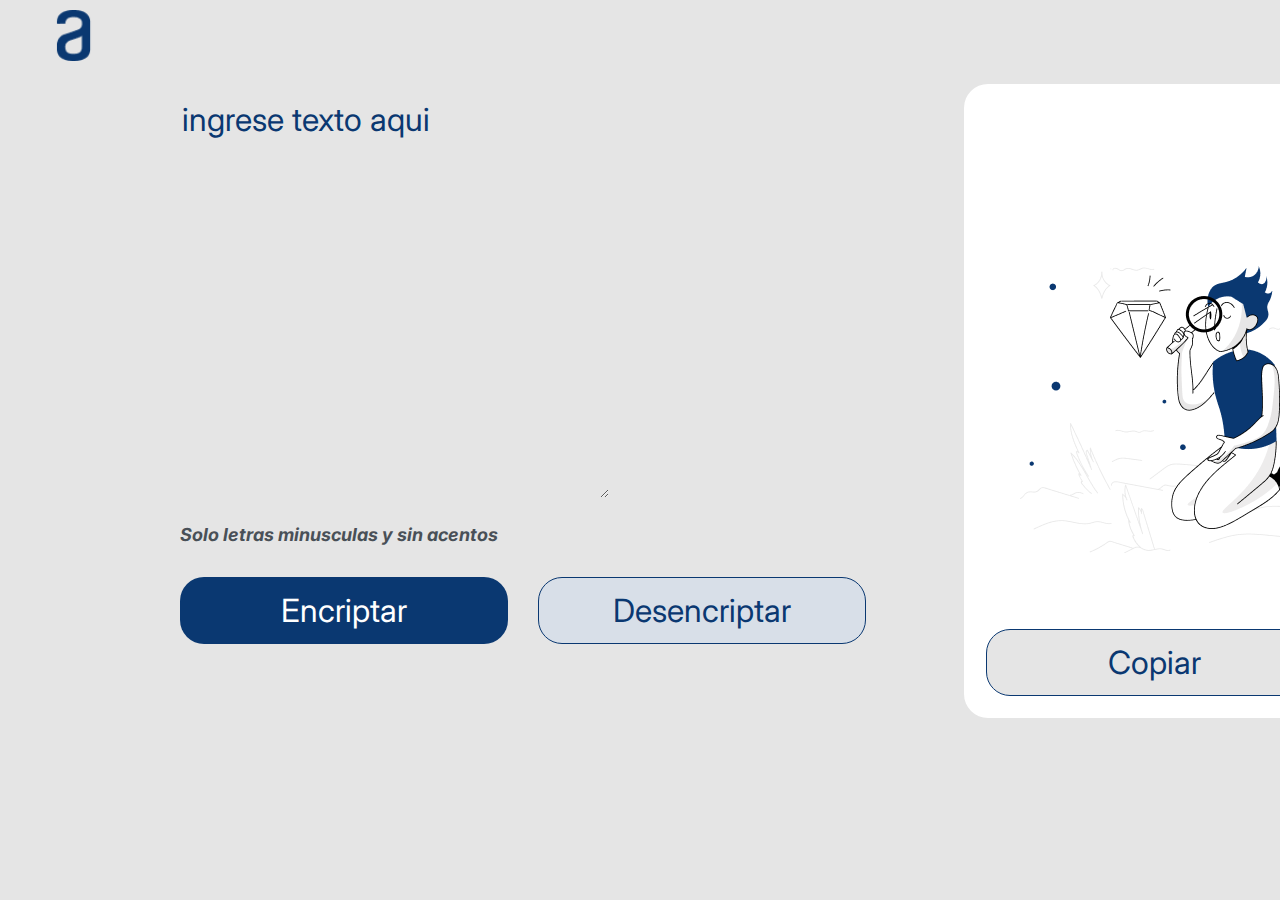
<file: index.html>
<!DOCTYPE html>
<html lang="es">
  <head>
  <meta charset="utf-8">
  <meta name="viewport" content="width=device-width, initial-scale=1.0">
  <link rel="stylesheet" href="Style.css">
  <link rel="stylesheet" href="reset.css">
  <link rel="preconnect" href="https://fonts.googleapis.com">
  <link rel="preconnect" href="https://fonts.gstatic.com" crossorigin>
  <link href="https://fonts.googleapis.com/css2?family=Inter&display=swap" rel="stylesheet">
  <title>Encriptador Alura</title>
</head>
<body>
  <header>
    <img src="imagenes/Logo.png" alt="logo de Alura" class="logo">
  </header>
<main>
  <section>
    <textarea class="text-area" cols="20" rows="30" placeholder="Ingrese texto aqui"></textarea>
    <div>
        <h6 class="informacion">Solo letras minusculas y sin acentos</h6>
    </div>
    <div class="botones">
        <button type="button" class="btn-encriptar" onclick = "btnEncriptar()">Encriptar</button>
        <button type="button" class="btn-desencriptar" onclick="btnDesencriptar()">Desencriptar</button>
    </div>
  </section>
  <section>
    <textarea class="mensaje" cols="20" rows="10"></textarea>
    <div><button class="copiar" onclick="btnCopiar()">Copiar</button></div>
  </section>
</main>
<script src="codigo.js"></script>
</body>
</html>
</file>
<file: Style.css>
* {
  background: #E5E5E5;;
  font-family: "Inter", sans-serif;
  font-weight: 400;
  font-size: 32px;
  line-height: 150%;
} 

.logo{
  padding-top: 10px;
  margin-left: 10px;
  width: 10%;
}
main{
  display: flex;
  margin-bottom: 10px;
  margin-left: 180px;
}
.text-area{
  height: 400px;
  border: none;
  color: #0A3871;
  margin-top: 30px;
  padding: 2px;
  text-transform: lowercase;
}
::placeholder{ color: #0A3871;}
  .text-area:focus{
    outline: none;
  }

.mensaje {
height: 630px;
background: white;
background-image: url(imagenes/Muñeco.png);
background-repeat: no-repeat;
background-position: center;
border: none;
border-radius: 24px;
color: #0A3871;
margin-left: 98px;
margin-top: 20px;
padding-left: 20px;
position: fixed;
}
.mensaje:focus{
  outline: none;
}

.botones {
  display: flex;
  margin-top: 18px;
}

.btn-encriptar {
background-color: #0A3871;
border: #0A3871;
border-radius: 24px;
color: white;
cursor: pointer;
height: 67px;
width: 328px;
}

.btn-desencriptar {
  background: #D8DFE8;
  border: 1px solid #0A3871;
  border-radius: 24px;
  color: #0A3871;
  cursor: pointer;
  height: 67px;
  margin-left: 30px;
  width: 328px;
}

.copiar {
border: 1px solid #0A3871;
border-radius: 24px;
color: #0A3871;
cursor: pointer;
height: 67px;
margin-left: 120px;
margin-top: 565px;
position: absolute;
width: 336px;
}

.informacion{
color: #495057;
font-size: 18px;
font-style: italic;
font-weight: bold;
}
</file>
